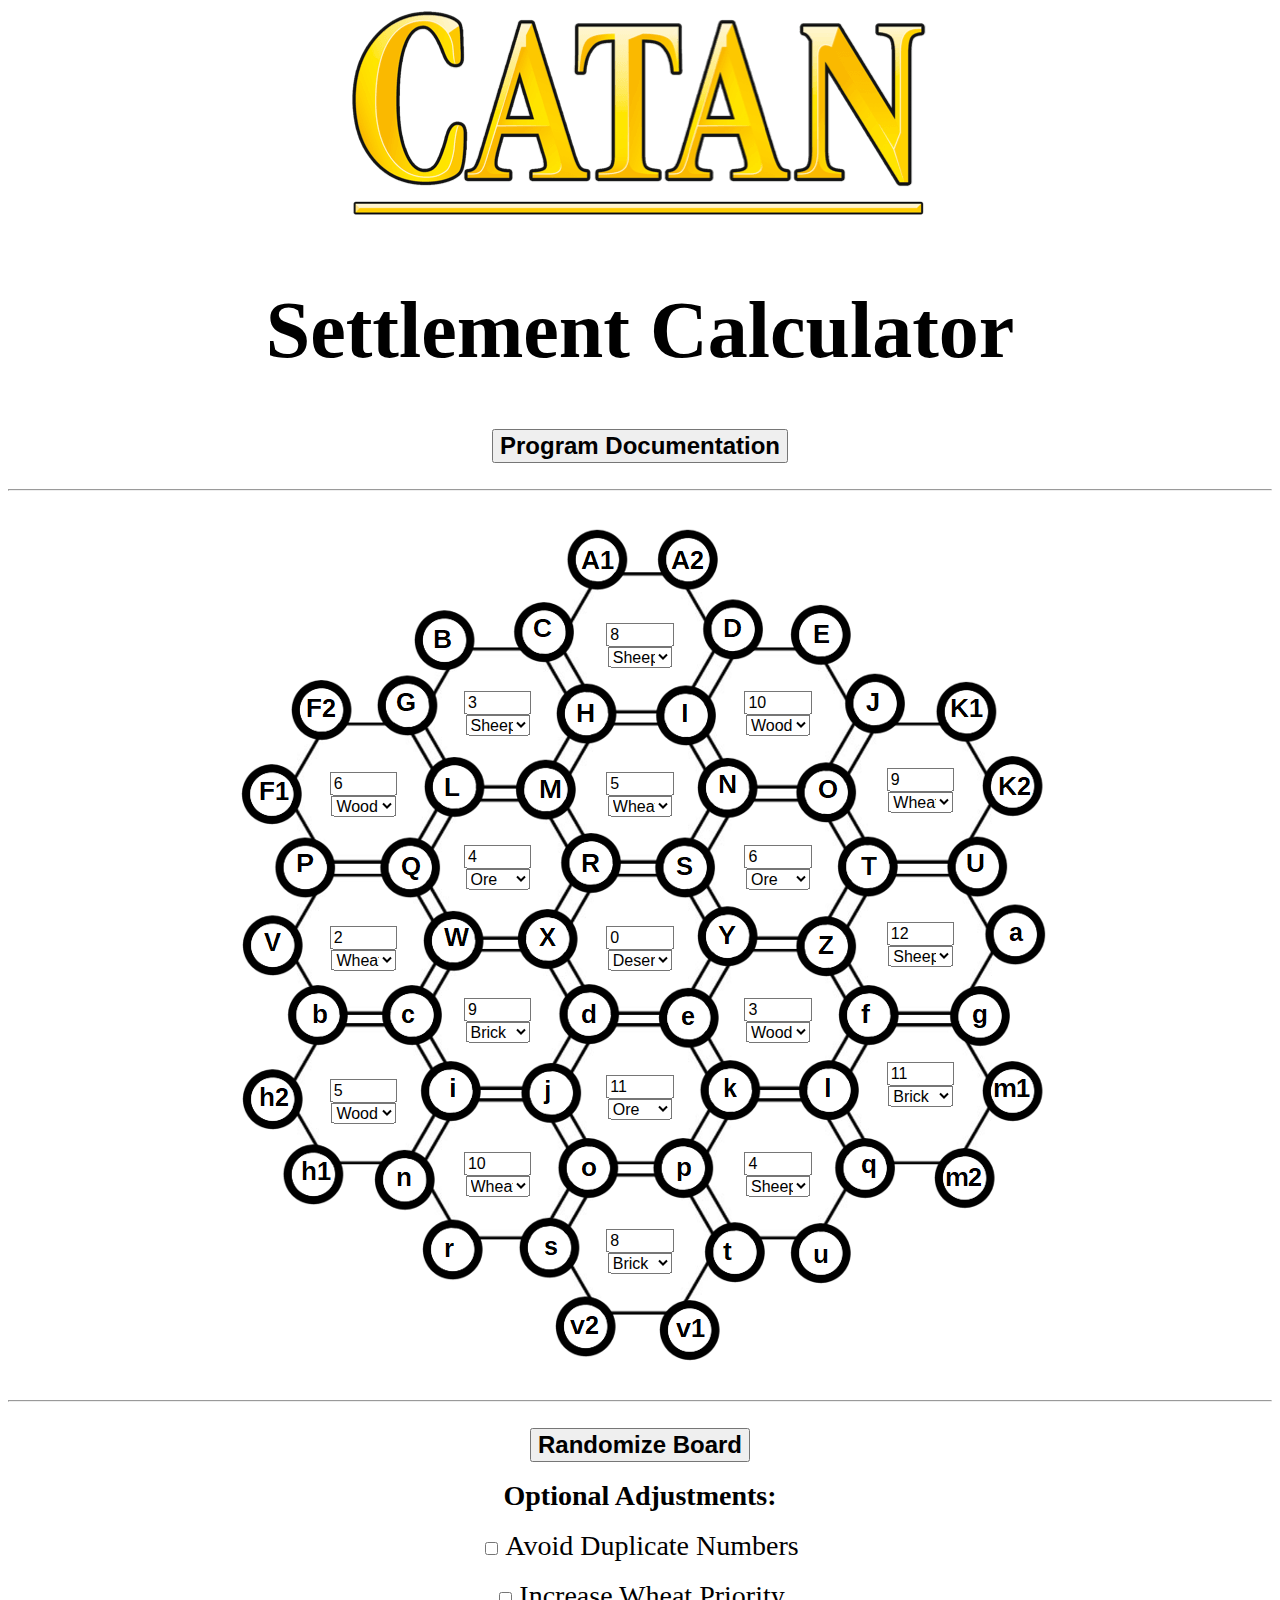
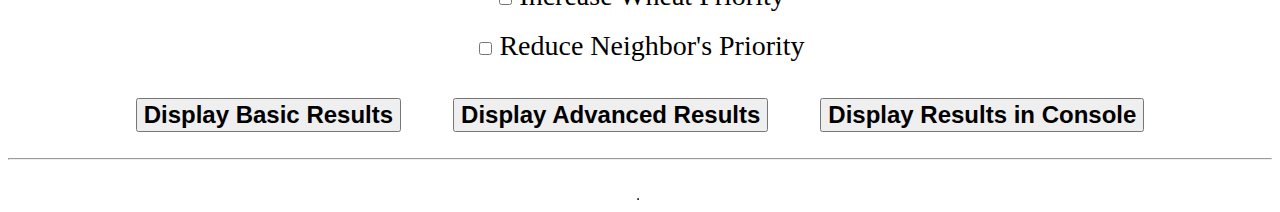
<file: index.html>
<!DOCTYPE html>
<html lang="en">

<head>
    <meta charset="UTF-8">
    <script src="main.js"></script>
    <link rel="stylesheet" href="styles.css">
</head>

<div class="board_container">
    <div class="board_img">
        <img src="assets/catan-logo.png" alt="">
    </div>
</div>

<h1>Settlement Calculator</h1>

<div class="board_container">
    <div class="board_img">
        <input type="button" class="button" value="Program Documentation" onclick="window.open('documentation.html')" />
    </div>
</div>

<br>
<hr>
<br>

<div class="board_container">
    <div class="board_img">
        <img src="assets/Game_Board.PNG" alt="Game Board">
        <div class="t1">
            <input class="n_input" type="number" id="t1n" name="number" min="0" max="12" value="8">
            <br>
            <select class="m_input" id="t1m" name="t1m">
                <option value=1>Wood</option>
                <option value=0>Brick</option>
                <option value=5>Wheat</option>
                <option value=2>Ore</option>
                <option value=3 selected>Sheep</option>
                <option value=6>Desert</option>
            </select>
        </div>
        <div class="t2">
            <input class="n_input" type="number" id="t2n" name="number" min="0" max="12" value="3">
            <br>
            <select class="m_input" id="t2m" name="material">
                <option value=1>Wood</option>
                <option value=0>Brick</option>
                <option value=5>Wheat</option>
                <option value=2>Ore</option>
                <option value=3 selected>Sheep</option>
                <option value=6>Desert</option>
            </select>
        </div>
        <div class="t3">
            <input class="n_input" type="number" id="t3n" name="number" min="0" max="12" value="5">
            <br>
            <select class="m_input" id="t3m" name="material">
                <option value=1>Wood</option>
                <option value=0>Brick</option>
                <option value=5 selected>Wheat</option>
                <option value=2>Ore</option>
                <option value=3>Sheep</option>
                <option value=6>Desert</option>
            </select>
        </div>
        <div class="t4">
            <input class="n_input" type="number" id="t4n" name="number" min="0" max="12" value="10">
            <br>
            <select class="m_input" id="t4m" name="material">
                <option value=1 selected>Wood</option>
                <option value=0>Brick</option>
                <option value=5>Wheat</option>
                <option value=2>Ore</option>
                <option value=3>Sheep</option>
                <option value=6>Desert</option>
            </select>
        </div>
        <div class="t5">
            <input class="n_input" type="number" id="t5n" name="number" min="0" max="12" value="6">
            <br>
            <select class="m_input" id="t5m" name="material">
                <option value=1 selected>Wood</option>
                <option value=0>Brick</option>
                <option value=5>Wheat</option>
                <option value=2>Ore</option>
                <option value=3>Sheep</option>
                <option value=6>Desert</option>
            </select>
        </div>
        <div class="t6">
            <input class="n_input" type="number" id="t6n" name="number" min="0" max="12" value="4">
            <br>
            <select class="m_input" id="t6m" name="material">
                <option value=1>Wood</option>
                <option value=0>Brick</option>
                <option value=5>Wheat</option>
                <option value=2 selected>Ore</option>
                <option value=3>Sheep</option>
                <option value=6>Desert</option>
            </select>
        </div>
        <div class="t7">
            <input class="n_input" type="number" id="t7n" name="number" min="0" max="12" value="0">
            <br>
            <select class="m_input" id="t7m" name="material">
                <option value=1>Wood</option>
                <option value=0>Brick</option>
                <option value=5>Wheat</option>
                <option value=2>Ore</option>
                <option value=3>Sheep</option>
                <option value=6 selected>Desert</option>
            </select>
        </div>
        <div class="t8">
            <input class="n_input" type="number" id="t8n" name="number" min="0" max="12" value="6">
            <br>
            <select class="m_input" id="t8m" name="material">
                <option value=1>Wood</option>
                <option value=0>Brick</option>
                <option value=5>Wheat</option>
                <option value=2 selected>Ore</option>
                <option value=3>Sheep</option>
                <option value=6>Desert</option>
            </select>
        </div>
        <div class="t9">
            <input class="n_input" type="number" id="t9n" name="number" min="0" max="12" value="9">
            <br>
            <select class="m_input" id="t9m" name="material">
                <option value=1>Wood</option>
                <option value=0>Brick</option>
                <option value=5 selected>Wheat</option>
                <option value=2>Ore</option>
                <option value=3>Sheep</option>
                <option value=6>Desert</option>
            </select>
        </div>
        <div class="t10">
            <input class="n_input" type="number" id="t10n" name="number" min="0" max="12" value="2">
            <br>
            <select class="m_input" id="t10m" name="material">
                <option value=1>Wood</option>
                <option value=0>Brick</option>
                <option value=5 selected>Wheat</option>
                <option value=2>Ore</option>
                <option value=3>Sheep</option>
                <option value=6>Desert</option>
            </select>
        </div>
        <div class="t11">
            <input class="n_input" type="number" id="t11n" name="number" min="0" max="12" value="9">
            <br>
            <select class="m_input" id="t11m" name="material">
                <option value=1>Wood</option>
                <option value=0 selected>Brick</option>
                <option value=5>Wheat</option>
                <option value=2>Ore</option>
                <option value=3>Sheep</option>
                <option value=6>Desert</option>
            </select>
        </div>
        <div class="t12">
            <input class="n_input" type="number" id="t12n" name="number" min="0" max="12" value="11">
            <br>
            <select class="m_input" id="t12m" name="material">
                <option value=1>Wood</option>
                <option value=0>Brick</option>
                <option value=5>Wheat</option>
                <option value=2 selected>Ore</option>
                <option value=3>Sheep</option>
                <option value=6>Desert</option>
            </select>
        </div>
        <div class="t13">
            <input class="n_input" type="number" id="t13n" name="number" min="0" max="12" value="3">
            <br>
            <select class="m_input" id="t13m" name="material">
                <option value=1 selected>Wood</option>
                <option value=0>Brick</option>
                <option value=5>Wheat</option>
                <option value=2>Ore</option>
                <option value=3>Sheep</option>
                <option value=6>Desert</option>
            </select>
        </div>
        <div class="t14">
            <input class="n_input" type="number" id="t14n" name="number" min="0" max="12" value="12">
            <br>
            <select class="m_input" id="t14m" name="material">
                <option value=1>Wood</option>
                <option value=0>Brick</option>
                <option value=5>Wheat</option>
                <option value=2>Ore</option>
                <option value=3 selected>Sheep</option>
                <option value=6>Desert</option>
            </select>
        </div>
        <div class="t15">
            <input class="n_input" type="number" id="t15n" name="number" min="0" max="12" value="5">
            <br>
            <select class="m_input" id="t15m" name="material">
                <option value=1 selected>Wood</option>
                <option value=0>Brick</option>
                <option value=5>Wheat</option>
                <option value=2>Ore</option>
                <option value=3>Sheep</option>
                <option value=6>Desert</option>
            </select>
        </div>
        <div class="t16">
            <input class="n_input" type="number" id="t16n" name="number" min="0" max="12" value="10">
            <br>
            <select class="m_input" id="t16m" name="material">
                <option value=1>Wood</option>
                <option value=0>Brick</option>
                <option value=5 selected>Wheat</option>
                <option value=2>Ore</option>
                <option value=3>Sheep</option>
                <option value=6>Desert</option>
            </select>
        </div>
        <div class="t17">
            <input class="n_input" type="number" id="t17n" name="number" min="0" max="12" value="8">
            <br>
            <select class="m_input" id="t17m" name="material">
                <option value=1>Wood</option>
                <option value=0 selected>Brick</option>
                <option value=5>Wheat</option>
                <option value=2>Ore</option>
                <option value=3>Sheep</option>
                <option value=6>Desert</option>
            </select>
        </div>
        <div class="t18">
            <input class="n_input" type="number" id="t18n" name="number" min="0" max="12" value="4">
            <br>
            <select class="m_input" id="t18m" name="material">
                <option value=1>Wood</option>
                <option value=0>Brick</option>
                <option value=5>Wheat</option>
                <option value=2>Ore</option>
                <option value=3 selected>Sheep</option>
                <option value=6>Desert</option>
            </select>
        </div>
        <div class="t19">
            <input class="n_input" type="number" id="t19n" name="number" min="0" max="12" value="11">
            <br>
            <select class="m_input" id="t19m" name="material">
                <option value=1>Wood</option>
                <option value=0 selected>Brick</option>
                <option value=5>Wheat</option>
                <option value=2>Ore</option>
                <option value=3>Sheep</option>
                <option value=6>Desert</option>
            </select>
        </div>
    </div>
</div>

<br>
<hr>
<br>

<div class="board_container">
    <div class="board_img">
        <input type="button" class="button" value="Randomize Board" onclick="randomize()" />
    </div>
</div>

<br>

<div class="board_container">
    <div class="board_img">
        <label class="optional"> <b>Optional Adjustments:</b> </label> <br> <br>
        <input type="checkbox" id="ignoreDuplicates" name="ignoreDuplicates">
        <label for="ignoreDuplicates" class="optional"> Avoid Duplicate Numbers</label> <br> <br>
        <input type="checkbox" id="wheatIncrease" name="wheatIncrease">
        <label for="wheatIncrease" class="optional"> Increase Wheat Priority</label> <br> <br>
        <input type="checkbox" id="reduceNeighbors" name="reduceNeighbors">
        <label for="reduceNeighbors" class="optional"> Reduce Neighbor's Priority </label> <br> <br>
    </div>
</div>

<br>

<div class="board_container">
    <div class="board_img">
        <input type="button" class="button" value="Display Basic Results" onclick="basicDisplayTableResults()" />
        <input type="button" class="button" value="Display Advanced Results" onclick="advancedDisplayTableResults()" />
        <input type="button" class="button" value="Display Results in Console" onclick="displayConsoleResults()" />
    </div>
</div>

<br>
<hr>
<br>

<div class="board_container">
    <div class="board_img">
        <table id="resultsTable" border=1></table>
    </div>
</div>

</HTML>
</file>
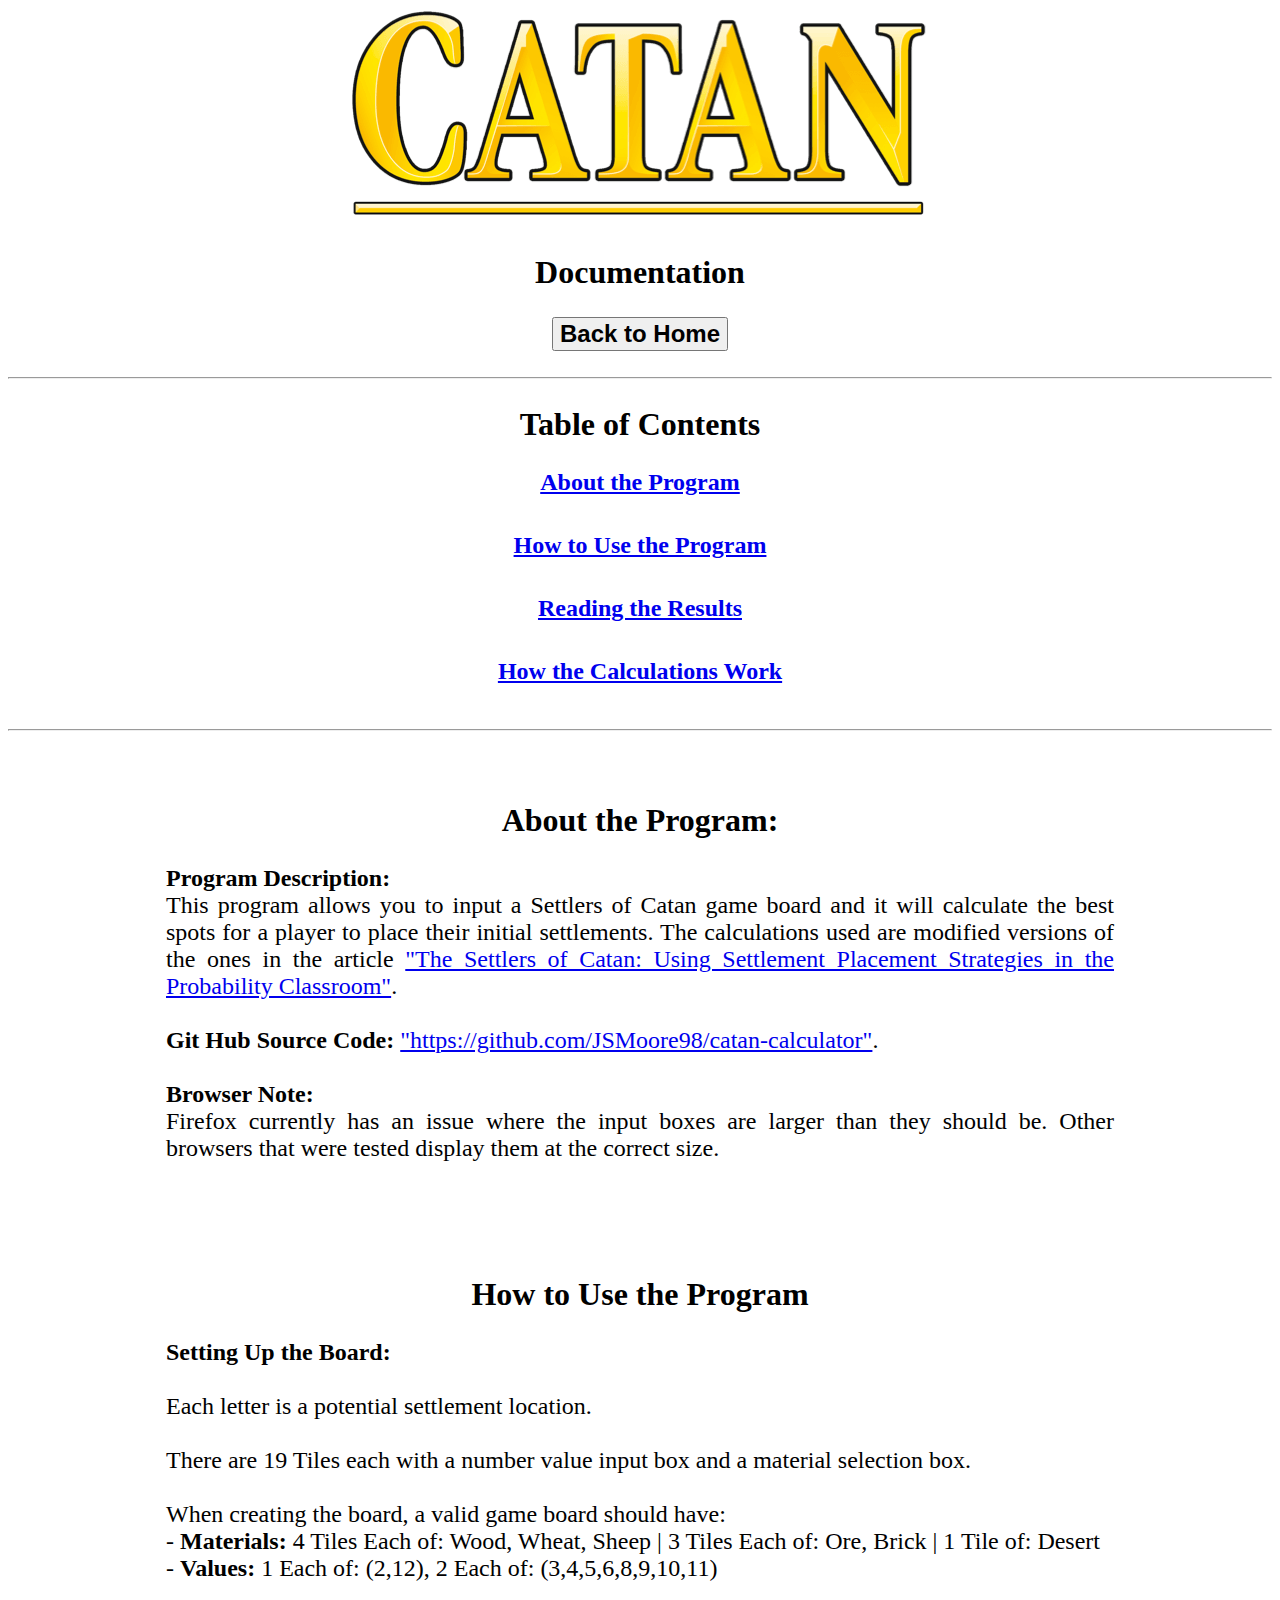
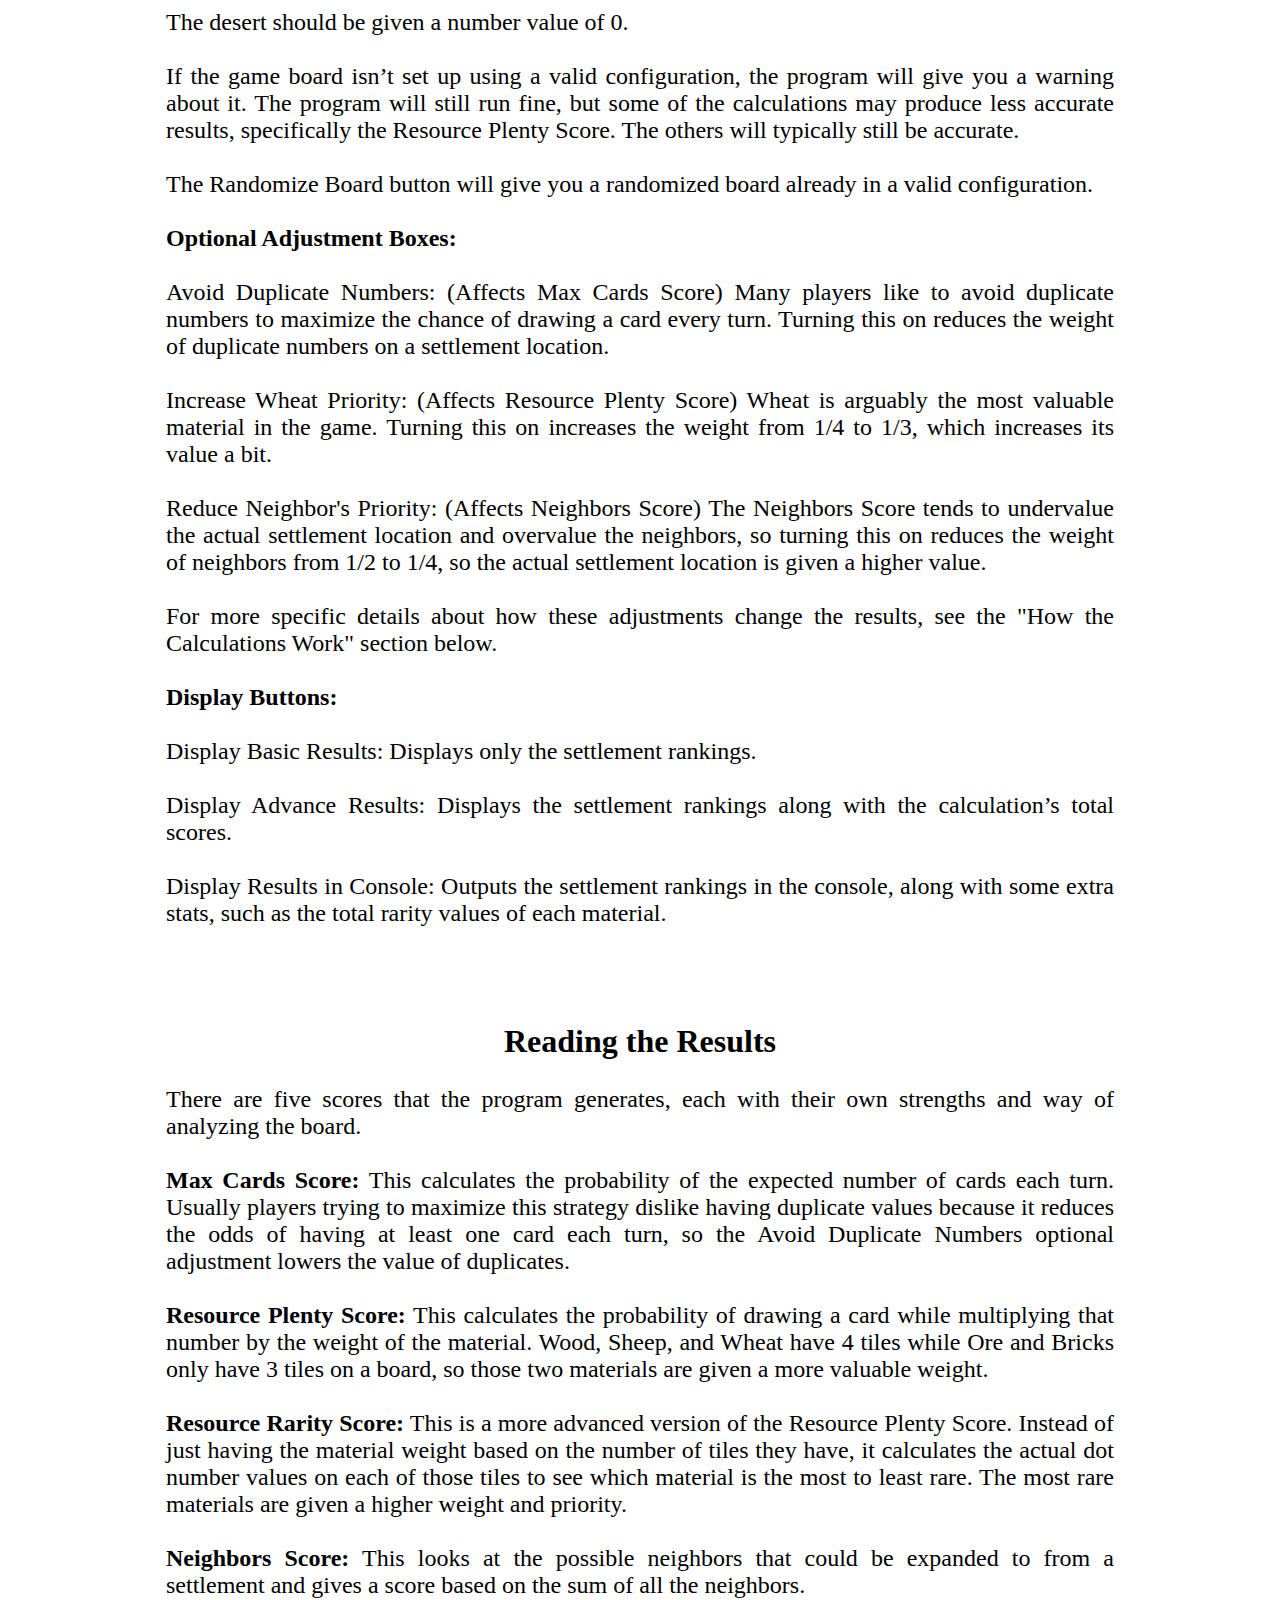
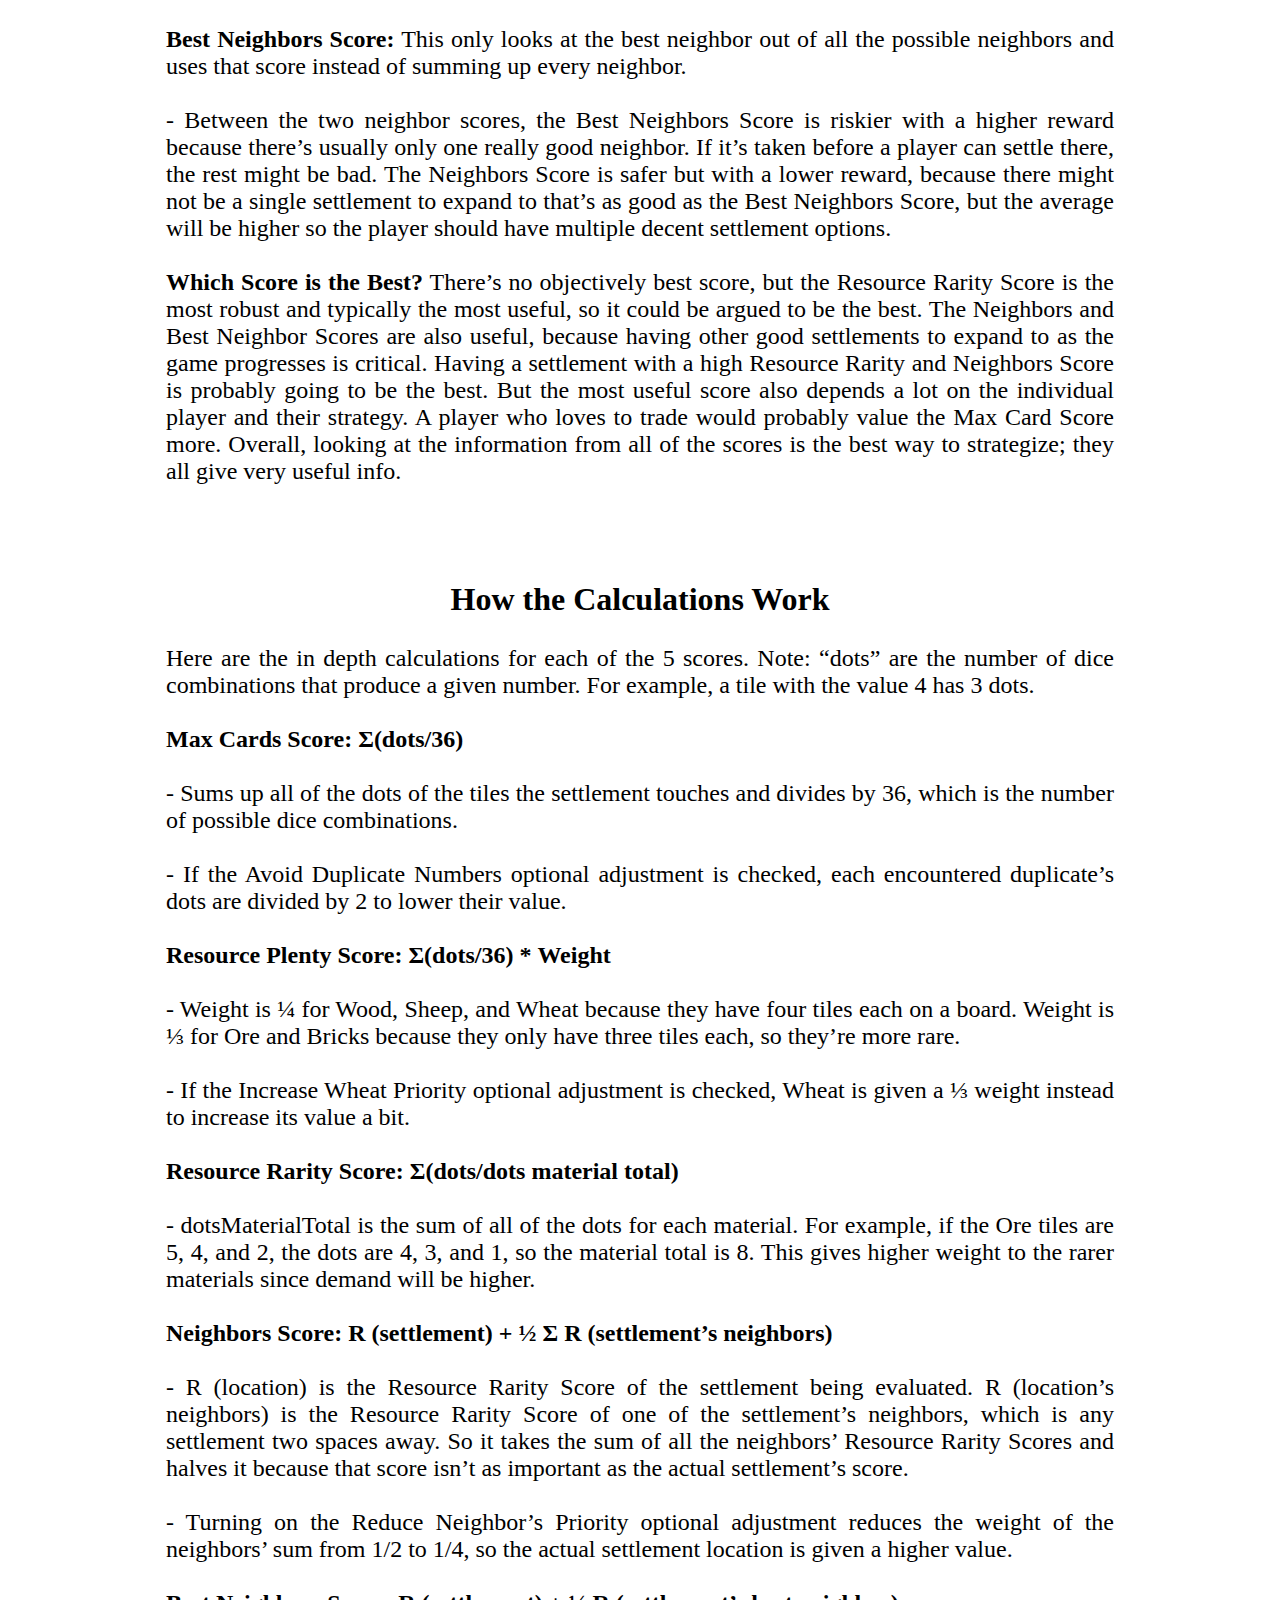
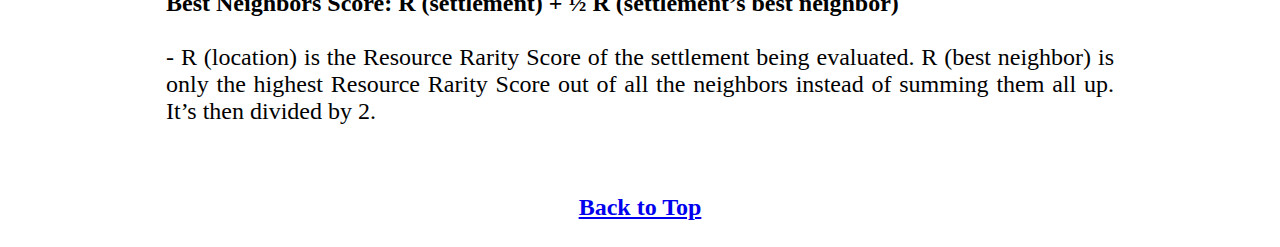
<file: documentation.html>
<html>

<head>
  <meta charset="UTF-8">
  <title>Catan Calculator - Documentation</title>
  <link rel="stylesheet" href="styles.css">
  <script src="main.js"></script>
</head>

<body>

  <div class="board_container">
    <div class="board_img">
      <img src="assets/catan-logo.png" alt="">
    </div>
  </div>

  <div>
    <h2 id="top">
      <center> <b>Documentation</b> </center>
    </h2>
  </div>

  <div class="board_container">
    <div class="board_img">
      <input type="button" class="button" value="Back to Home" onclick="window.location.href='index.html';" />
    </div>
  </div>

  <br>
  <hr>

  <div TOC>
    <h2>
      <center> <b>Table of Contents</b> </center>
    </h2>

    <center>
      <a href="#about"><b>About the Program</b></a><br><br><br>
      <a href="#howToUse"><b>How to Use the Program</b></a><br><br><br>
      <a href="#readResults"><b>Reading the Results</b></a><br><br><br>
      <a href="#calculations"><b>How the Calculations Work</b></a><br><br><br>
    </center>
  </div TOC>

  <hr>
  </hr>

  <div>
    <center>
      <br><br>
      <h2 id="about">About the Program:</h2>
      <p>
        <b>Program Description:</b><br>
        This program allows you to input a Settlers of Catan game board and it will calculate the best spots for a
        player to place their initial settlements.
        The calculations used are modified versions of the ones in the article
        <a style="font-size: 1em;" href="https://www.tandfonline.com/doi/abs/10.4169/college.math.j.46.4.275"
          target="_blank">"The
          Settlers of Catan: Using Settlement Placement Strategies in the Probability Classroom"</a>.
        <br><br>

        <b>Git Hub Source Code:</b>
        <a style="font-size: 1em;" href="https://github.com/JSMoore98/catan-calculator"
          target="_blank">"https://github.com/JSMoore98/catan-calculator"</a>.
        <br><br>

        <b>Browser Note:</b><br>
        Firefox currently has an issue where the input boxes are larger than they should be. Other browsers that were
        tested display them at the correct size.
        <br><br>
      </p>
  </div>
  </center>

  <div>
    <center>
      <br><br>
      <h2 id="howToUse">How to Use the Program</h2>
      <p>
        <b>Setting Up the Board:</b><br><br>
        Each letter is a potential settlement location.<br><br>
        There are 19 Tiles each with a number value input box and a material selection box.<br><br>
        When creating the board, a valid game board should have:<br>
        - <b>Materials:</b> 4 Tiles Each of: Wood, Wheat, Sheep | 3 Tiles Each of: Ore, Brick | 1 Tile of: Desert<br>
        - <b>Values:</b> 1 Each of: (2,12), 2 Each of: (3,4,5,6,8,9,10,11)<br><br>
        The desert should be given a number value of 0.<br><br>

        If the game board isn’t set up using a valid configuration, the program will give you a warning about it. The
        program will still run fine, but some of the calculations may produce less accurate results, specifically the
        Resource Plenty Score. The others will typically still be accurate. <br><br>

        The Randomize Board button will give you a randomized board already in a valid configuration. <br><br>

        <b>Optional Adjustment Boxes:</b><br><br>
        Avoid Duplicate Numbers: (Affects Max Cards Score) Many players like to avoid duplicate numbers to maximize
        the chance of drawing a card every turn. Turning this on reduces the weight of duplicate numbers on a settlement
        location.<br><br>

        Increase Wheat Priority: (Affects Resource Plenty Score) Wheat is arguably the most valuable material in the
        game. Turning this on increases the weight from 1/4 to 1/3, which increases its value a bit.<br><br>

        Reduce Neighbor's Priority: (Affects Neighbors Score) The Neighbors Score tends to undervalue the actual
        settlement location and overvalue the neighbors, so turning this on reduces the weight of neighbors from 1/2 to
        1/4, so the actual settlement location is given a higher value.<br><br>

        For more specific details about how these adjustments change the results, see the "How the Calculations Work"
        section below.<br><br>

        <b>Display Buttons:</b><br><br>
        Display Basic Results: Displays only the settlement rankings.<br><br>
        Display Advance Results: Displays the settlement rankings along with the calculation’s total scores.<br><br>
        Display Results in Console: Outputs the settlement rankings in the console, along with some extra stats, such as
        the total rarity values of each material.<br><br>


      </p>
  </div>
  </center>

  <div>
    <center>
      <br>
      <h2 id="readResults">Reading the Results</h2>
      <p>
        There are five scores that the program generates, each with their own strengths and way of analyzing the
        board.<br><br>

        <b>Max Cards Score:</b> This calculates the probability of the expected number of cards each turn. Usually
        players
        trying to maximize this strategy dislike having duplicate values because it reduces the odds of having at least
        one card each turn, so the Avoid Duplicate Numbers optional adjustment lowers the value of duplicates.<br><br>

        <b>Resource Plenty Score:</b> This calculates the probability of drawing a card while multiplying that number by
        the
        weight of the material. Wood, Sheep, and Wheat have 4 tiles while Ore and Bricks only have 3 tiles on a board,
        so those two materials are given a more valuable weight.<br><br>

        <b>Resource Rarity Score:</b> This is a more advanced version of the Resource Plenty Score. Instead of just
        having the
        material weight based on the number of tiles they have, it calculates the actual dot number values on each of
        those tiles to see which material is the most to least rare. The most rare materials are given a higher weight
        and priority.<br><br>

        <b>Neighbors Score:</b> This looks at the possible neighbors that could be expanded to from a settlement and
        gives a
        score based on the sum of all the neighbors.<br><br>

        <b>Best Neighbors Score:</b> This only looks at the best neighbor out of all the possible neighbors and uses
        that score
        instead of summing up every neighbor. <br><br>
        - Between the two neighbor scores, the Best Neighbors Score is riskier with a higher reward because there’s
        usually only one really good neighbor. If it’s taken before a player can settle there, the rest might be bad.
        The Neighbors Score is safer but with a lower reward, because there might not be a single settlement to expand
        to that’s as good as the Best Neighbors Score, but the average will be higher so the player should have multiple
        decent settlement options.<br><br>

        <b>Which Score is the Best?</b>
        There’s no objectively best score, but the Resource Rarity Score is the most robust and typically the most
        useful, so it could be argued to be the best. The Neighbors and Best Neighbor Scores are also useful, because
        having other good settlements to expand to as the game progresses is critical. Having a settlement with a high
        Resource Rarity and Neighbors Score is probably going to be the best. But the most useful score also depends a
        lot on the individual player and their strategy. A player who loves to trade would probably value the Max Card
        Score more. Overall, looking at the information from all of the scores is the best way to strategize; they all
        give very useful info.<br><br>

      </p>
  </div>
  </center>

  <div>
    <center>
      <br>
      <h2 id="calculations">How the Calculations Work</h2>
      <p>
        Here are the in depth calculations for each of the 5 scores. Note: “dots” are the number of dice combinations
        that produce a given number. For example, a tile with the value 4 has 3 dots.<br><br>

        <b>Max Cards Score: Σ(dots/36)</b><br><br>
        - Sums up all of the dots of the tiles the settlement touches and divides by 36, which is the number of possible
        dice combinations.<br><br>
        - If the Avoid Duplicate Numbers optional adjustment is checked, each encountered duplicate’s dots are divided
        by
        2 to lower their value.<br><br>

        <b>Resource Plenty Score: Σ(dots/36) * Weight</b><br><br>
        - Weight is ¼ for Wood, Sheep, and Wheat because they have four tiles each on a board. Weight is ⅓ for Ore and
        Bricks because they only have three tiles each, so they’re more rare.<br><br>
        - If the Increase Wheat Priority optional adjustment is checked, Wheat is given a ⅓ weight instead to increase
        its
        value a bit.<br><br>

        <b>Resource Rarity Score: Σ(dots/dots material total)</b><br><br>
        - dotsMaterialTotal is the sum of all of the dots for each material. For example, if the Ore tiles are 5, 4, and
        2, the dots are 4, 3, and 1, so the material total is 8. This gives higher weight to the rarer materials since
        demand will be higher.<br><br>

        <b>Neighbors Score: R (settlement) + ½ Σ R (settlement’s neighbors)</b><br><br>
        - R (location) is the Resource Rarity Score of the settlement being evaluated. R (location’s neighbors) is the
        Resource Rarity Score of one of the settlement’s neighbors, which is any settlement two spaces away. So it takes
        the sum of all the neighbors’ Resource Rarity Scores and halves it because that score isn’t as important as the
        actual settlement’s score.<br><br>
        - Turning on the Reduce Neighbor’s Priority optional adjustment reduces the weight of the neighbors’ sum from
        1/2
        to 1/4, so the actual settlement location is given a higher value.<br><br>

        <b>Best Neighbors Score: R (settlement) + ½ R (settlement’s best neighbor)</b><br><br>
        - R (location) is the Resource Rarity Score of the settlement being evaluated. R (best neighbor) is only the
        highest Resource Rarity Score out of all the neighbors instead of summing them all up. It’s then divided by
        2.<br><br>
      </p>
  </div>
  </center>

  <div>
    <center>
      <br>
      <a href="#top">
        <b>Back to Top</b>
      </a>
  </div>
  </center>
  <br>
</body>

</html>
</file>
<file: styles.css>
h1 {
    font-size: 5em;
    text-align: center;
}

h2 {
    font-size: 2em;
    text-align: center;
}

a {
    font-size: 1.5em;
}

img {
    display: block;
    width: 100%;
    height: auto;
}

text {
    color: black;
    font-size: 3em;
}

table {
    font-size: 1.5em;
}

.button {
    font-size: 1.5em;
    font-weight: bold;
    margin-left: 1em;
    margin-right: 1em;
}

.center_text {
    color: black;
    position: relative;
    font-size: 3em;
    text-align: center;
    width: 100%;
    height: auto;
}

.optional {
    font-size: 1.75em;
}

.tile_text {
    font-weight: bold;
    font-size: 3em;
    text-align: center;
    color: black;
}

.board_container {
    position: relative;
    text-align: center;
    width: 100%;
    height: auto;
}

.board_img {
    position: relative;
    display: inline-block;
}

.help{
    position: relative;
    text-align: right;
    width: 100%;
    height: auto;
}

.small{
    font-size: 1.5em;
}

p {
    word-wrap: break-word;
    font-size: 1.5em;
    width:75%;
    text-align: justify;
}

.n_input {
    width: 85%;
    height: auto;
    font-size: 100%;
}

.m_input {
    width: 92%;
    height: auto;
    font-size: 100%;
}

.t1 {
    position: absolute;
    top: 15%;
    left: 50%;
    transform: translate( -50%, -50%);
}

.t2 {
    position: absolute;
    top: 23%;
    left: 32.5%;
    transform: translate( -50%, -50%);
}

.t3 {
    position: absolute;
    top: 32.5%;
    left: 50%;
    transform: translate( -50%, -50%);
}

.t4 {
    position: absolute;
    top: 23%;
    left: 67%;
    transform: translate( -50%, -50%);
}

.t5 {
    position: absolute;
    top: 32.5%;
    left: 16%;
    transform: translate( -50%, -50%);
}

.t6 {
    position: absolute;
    top: 41%;
    left: 32.5%;
    transform: translate( -50%, -50%);
}

.t7 {
    position: absolute;
    top: 50.5%;
    left: 50%;
    transform: translate( -50%, -50%);
}

.t8 {
    position: absolute;
    top: 41%;
    left: 67%;
    transform: translate( -50%, -50%);
}

.t9 {
    position: absolute;
    top: 32%;
    left: 84.5%;
    transform: translate( -50%, -50%);
}

.t10 {
    position: absolute;
    top: 50.5%;
    left: 16%;
    transform: translate( -50%, -50%);
}

.t11 {
    position: absolute;
    top: 59%;
    left: 32.5%;
    transform: translate( -50%, -50%);
}

.t12 {
    position: absolute;
    top: 68%;
    left: 50%;
    transform: translate( -50%, -50%);
}

.t13 {
    position: absolute;
    top: 59%;
    left: 67%;
    transform: translate( -50%, -50%);
}

.t14 {
    position: absolute;
    top: 50%;
    left: 84.5%;
    transform: translate( -50%, -50%);
}

.t15 {
    position: absolute;
    top: 68.5%;
    left: 16%;
    transform: translate( -50%, -50%);
}

.t16 {
    position: absolute;
    top: 77%;
    left: 32.5%;
    transform: translate( -50%, -50%);
}

.t17 {
    position: absolute;
    top: 86%;
    left: 50%;
    transform: translate( -50%, -50%);
}

.t18 {
    position: absolute;
    top: 77%;
    left: 67%;
    transform: translate( -50%, -50%);
}

.t19 {
    position: absolute;
    top: 66.5%;
    left: 84.5%;
    transform: translate( -50%, -50%);
}

iframe {
    position:fixed;
    top:0px;
    left:0px;
    z-index:100;
    background-color:rgba(255,255,255,.9);
    border:0px;
    width:100%;
    height:100%;
    backdrop-filter:blur(5px);
    opacity:0;
    pointer-events:none;
    transition:.3s;
}
iframe.show {
    opacity:1;
    pointer-events:auto;
}
#help-btn::before {
    content:"";
    position:fixed;
    z-index:105;
    top:27px;
    right:27px;
    height:26px;
    width:26px;
    line-height:26px;
    font-size:20px;
    border:none;
    background-color:transparent;
    outline:none;
    cursor:pointer;
}

#help-btn.show::before {
    content:"❌";
}
</file>
